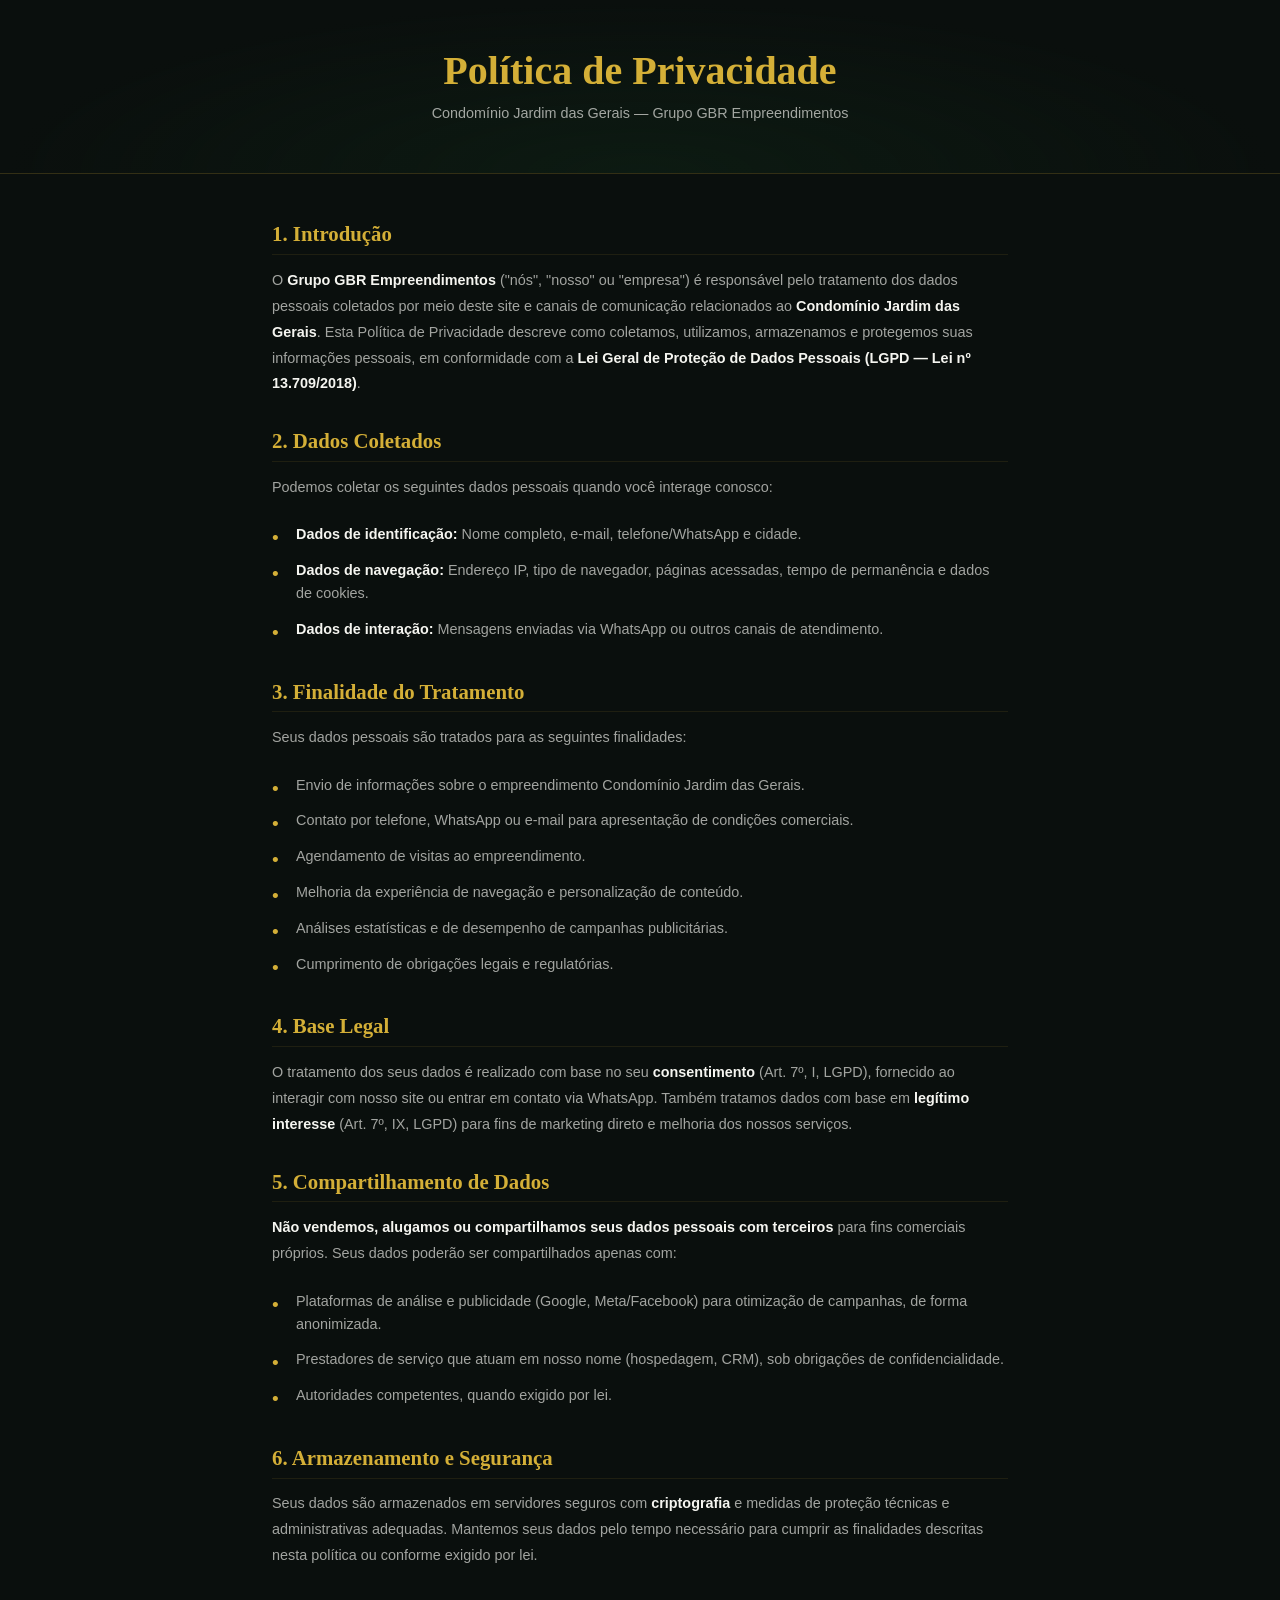
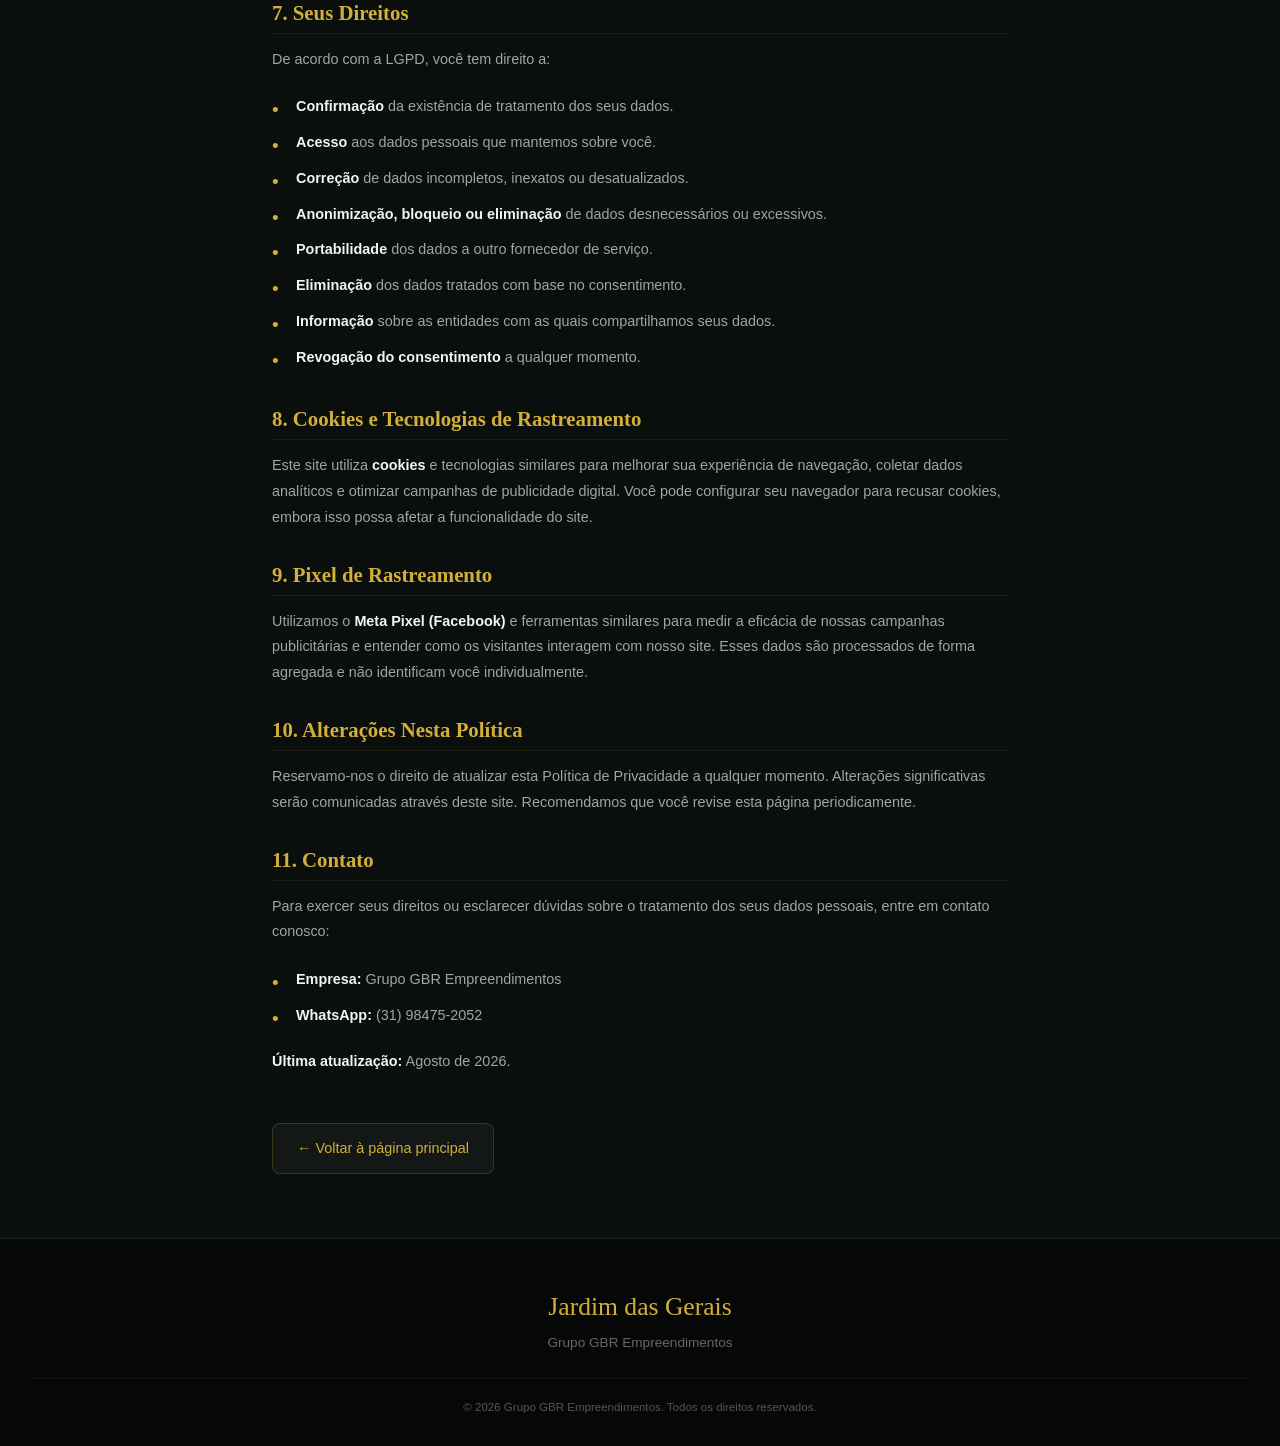
<file: politica.html>
<!DOCTYPE html>
<html lang="pt-BR">
<head>
    <meta charset="UTF-8">
    <meta name="viewport" content="width=device-width, initial-scale=1.0, maximum-scale=5.0">
    <title>Política de Privacidade | Condomínio Jardim das Gerais</title>
    <meta name="description" content="Política de Privacidade do Condomínio Jardim das Gerais — Grupo GBR Empreendimentos. Saiba como seus dados são coletados, utilizados e protegidos.">
    <meta name="robots" content="noindex, nofollow">
    
    <!-- CSS -->
    <link rel="stylesheet" href="style.css">
</head>
<body class="policy-page">

    <!-- ========== HEADER ========== -->
    <header class="policy-header">
        <h1>Política de Privacidade</h1>
        <p>Condomínio Jardim das Gerais — Grupo GBR Empreendimentos</p>
    </header>

    <!-- ========== CONTENT ========== -->
    <main class="policy-content">

        <h2>1. Introdução</h2>
        <p>
            O <strong>Grupo GBR Empreendimentos</strong> ("nós", "nosso" ou "empresa") é responsável pelo tratamento dos dados pessoais 
            coletados por meio deste site e canais de comunicação relacionados ao <strong>Condomínio Jardim das Gerais</strong>. 
            Esta Política de Privacidade descreve como coletamos, utilizamos, armazenamos e protegemos suas informações pessoais, 
            em conformidade com a <strong>Lei Geral de Proteção de Dados Pessoais (LGPD — Lei nº 13.709/2018)</strong>.
        </p>

        <h2>2. Dados Coletados</h2>
        <p>Podemos coletar os seguintes dados pessoais quando você interage conosco:</p>
        <ul>
            <li><strong>Dados de identificação:</strong> Nome completo, e-mail, telefone/WhatsApp e cidade.</li>
            <li><strong>Dados de navegação:</strong> Endereço IP, tipo de navegador, páginas acessadas, tempo de permanência e dados de cookies.</li>
            <li><strong>Dados de interação:</strong> Mensagens enviadas via WhatsApp ou outros canais de atendimento.</li>
        </ul>

        <h2>3. Finalidade do Tratamento</h2>
        <p>Seus dados pessoais são tratados para as seguintes finalidades:</p>
        <ul>
            <li>Envio de informações sobre o empreendimento Condomínio Jardim das Gerais.</li>
            <li>Contato por telefone, WhatsApp ou e-mail para apresentação de condições comerciais.</li>
            <li>Agendamento de visitas ao empreendimento.</li>
            <li>Melhoria da experiência de navegação e personalização de conteúdo.</li>
            <li>Análises estatísticas e de desempenho de campanhas publicitárias.</li>
            <li>Cumprimento de obrigações legais e regulatórias.</li>
        </ul>

        <h2>4. Base Legal</h2>
        <p>
            O tratamento dos seus dados é realizado com base no seu <strong>consentimento</strong> (Art. 7º, I, LGPD), 
            fornecido ao interagir com nosso site ou entrar em contato via WhatsApp. Também tratamos dados com base em 
            <strong>legítimo interesse</strong> (Art. 7º, IX, LGPD) para fins de marketing direto e melhoria dos nossos serviços.
        </p>

        <h2>5. Compartilhamento de Dados</h2>
        <p>
            <strong>Não vendemos, alugamos ou compartilhamos seus dados pessoais com terceiros</strong> para fins comerciais próprios. 
            Seus dados poderão ser compartilhados apenas com:
        </p>
        <ul>
            <li>Plataformas de análise e publicidade (Google, Meta/Facebook) para otimização de campanhas, de forma anonimizada.</li>
            <li>Prestadores de serviço que atuam em nosso nome (hospedagem, CRM), sob obrigações de confidencialidade.</li>
            <li>Autoridades competentes, quando exigido por lei.</li>
        </ul>

        <h2>6. Armazenamento e Segurança</h2>
        <p>
            Seus dados são armazenados em servidores seguros com <strong>criptografia</strong> e medidas de proteção técnicas e 
            administrativas adequadas. Mantemos seus dados pelo tempo necessário para cumprir as finalidades descritas nesta política 
            ou conforme exigido por lei.
        </p>

        <h2>7. Seus Direitos</h2>
        <p>De acordo com a LGPD, você tem direito a:</p>
        <ul>
            <li><strong>Confirmação</strong> da existência de tratamento dos seus dados.</li>
            <li><strong>Acesso</strong> aos dados pessoais que mantemos sobre você.</li>
            <li><strong>Correção</strong> de dados incompletos, inexatos ou desatualizados.</li>
            <li><strong>Anonimização, bloqueio ou eliminação</strong> de dados desnecessários ou excessivos.</li>
            <li><strong>Portabilidade</strong> dos dados a outro fornecedor de serviço.</li>
            <li><strong>Eliminação</strong> dos dados tratados com base no consentimento.</li>
            <li><strong>Informação</strong> sobre as entidades com as quais compartilhamos seus dados.</li>
            <li><strong>Revogação do consentimento</strong> a qualquer momento.</li>
        </ul>

        <h2>8. Cookies e Tecnologias de Rastreamento</h2>
        <p>
            Este site utiliza <strong>cookies</strong> e tecnologias similares para melhorar sua experiência de navegação, 
            coletar dados analíticos e otimizar campanhas de publicidade digital. Você pode configurar seu navegador para 
            recusar cookies, embora isso possa afetar a funcionalidade do site.
        </p>

        <h2>9. Pixel de Rastreamento</h2>
        <p>
            Utilizamos o <strong>Meta Pixel (Facebook)</strong> e ferramentas similares para medir a eficácia de nossas campanhas 
            publicitárias e entender como os visitantes interagem com nosso site. Esses dados são processados de forma agregada 
            e não identificam você individualmente.
        </p>

        <h2>10. Alterações Nesta Política</h2>
        <p>
            Reservamo-nos o direito de atualizar esta Política de Privacidade a qualquer momento. Alterações significativas 
            serão comunicadas através deste site. Recomendamos que você revise esta página periodicamente.
        </p>

        <h2>11. Contato</h2>
        <p>
            Para exercer seus direitos ou esclarecer dúvidas sobre o tratamento dos seus dados pessoais, entre em contato conosco:
        </p>
        <ul>
            <li><strong>Empresa:</strong> Grupo GBR Empreendimentos</li>
            <li><strong>WhatsApp:</strong> (31) 98475-2052</li>
        </ul>
        <p>
            <strong>Última atualização:</strong> Agosto de 2026.
        </p>

        <a href="index.html" class="policy-back">
            ← Voltar à página principal
        </a>
    </main>

    <!-- ========== FOOTER ========== -->
    <footer class="footer">
        <div class="footer-logo">Jardim das Gerais</div>
        <div class="footer-tagline">Grupo GBR Empreendimentos</div>
        <div class="footer-bottom">
            <p>&copy; 2026 Grupo GBR Empreendimentos. Todos os direitos reservados.</p>
        </div>
    </footer>

</body>
</html>
</file>
<file: style.css>
/* ========================================
   VARIÁVEIS GERAIS — Identidade Jardim das Gerais
   ======================================== */
:root {
  --bg-color: #0a0f0d;
  --bg-secondary: #0d1410;
  --text-color: #f5f5f0;
  --text-muted: rgba(245, 245, 240, 0.65);
  --primary-color: #1a5c2e;
  --primary-light: #246b38;
  --accent-color: #d4af37;
  --accent-hover: #e6c44a;
  --accent-light: #f3e5ab;
  --glass-bg: rgba(255, 255, 255, 0.04);
  --glass-bg-strong: rgba(255, 255, 255, 0.07);
  --glass-border: rgba(212, 175, 55, 0.2);
  --glass-border-strong: rgba(212, 175, 55, 0.35);
  --whatsapp-green: #25D366;
  --whatsapp-dark: #128C7E;
  --font-heading: 'Playfair Display', serif;
  --font-body: 'Inter', sans-serif;
  --transition: all 0.3s ease;
  --transition-slow: all 0.6s cubic-bezier(0.25, 0.46, 0.45, 0.94);
}

/* ========================================
   RESET E FONTES
   ======================================== */
@import url('https://fonts.googleapis.com/css2?family=Inter:wght@300;400;500;600;700&family=Playfair+Display:wght@400;600;700;800;900&display=swap');

*, *::before, *::after { margin: 0; padding: 0; box-sizing: border-box; }
html { scroll-behavior: smooth; }

body {
  font-family: var(--font-body);
  background-color: var(--bg-color);
  color: var(--text-color);
  line-height: 1.6;
  overflow-x: hidden;
}

::-webkit-scrollbar { width: 6px; }
::-webkit-scrollbar-track { background: var(--bg-color); }
::-webkit-scrollbar-thumb { background: var(--accent-color); border-radius: 10px; }

img { max-width: 100%; display: block; }
a { text-decoration: none; color: inherit; }

/* ========================================
   TIPOGRAFIA
   ======================================== */
h1, h2, h3, h4 {
  font-family: var(--font-heading);
  font-weight: 700;
  line-height: 1.15;
}

.section-title {
  font-size: clamp(1.6rem, 4.5vw, 2.6rem);
  text-align: center;
  color: var(--accent-color);
  margin-bottom: 1rem;
}

.section-subtitle {
  text-align: center;
  color: var(--text-muted);
  font-size: clamp(0.95rem, 2vw, 1.15rem);
  max-width: 640px;
  margin: 0 auto 3rem;
  font-weight: 300;
  line-height: 1.7;
}

/* ========================================
   BOTÕES
   ======================================== */
.btn {
  display: inline-flex;
  align-items: center;
  justify-content: center;
  gap: 0.6rem;
  padding: 1rem 2.2rem;
  font-size: 1rem;
  font-weight: 600;
  font-family: var(--font-body);
  text-transform: uppercase;
  letter-spacing: 1.5px;
  border: none;
  border-radius: 8px;
  cursor: pointer;
  text-decoration: none;
  transition: var(--transition);
  text-align: center;
  position: relative;
  overflow: hidden;
}

.btn-whatsapp {
  color: #fff;
  background: linear-gradient(135deg, var(--whatsapp-green), var(--whatsapp-dark));
  box-shadow: 0 8px 30px rgba(37, 211, 102, 0.25);
  font-size: 1.05rem;
  padding: 1.1rem 2.5rem;
}

.btn-whatsapp:hover {
  transform: translateY(-3px) scale(1.02);
  box-shadow: 0 14px 40px rgba(37, 211, 102, 0.4);
}

.btn-whatsapp::before {
  content: '';
  position: absolute;
  top: 0;
  left: -100%;
  width: 100%;
  height: 100%;
  background: linear-gradient(90deg, transparent, rgba(255,255,255,0.15), transparent);
  transition: left 0.5s ease;
}

.btn-whatsapp:hover::before {
  left: 100%;
}

.btn-whatsapp .btn-icon {
  width: 22px;
  height: 22px;
  flex-shrink: 0;
}

.btn-gold {
  color: #000;
  background: linear-gradient(135deg, var(--accent-color), var(--accent-light));
  box-shadow: 0 8px 30px rgba(212, 175, 55, 0.25);
}

.btn-gold:hover {
  transform: translateY(-3px);
  box-shadow: 0 14px 40px rgba(212, 175, 55, 0.4);
}

.btn-outline {
  color: var(--accent-color);
  background: transparent;
  border: 2px solid var(--accent-color);
}

.btn-outline:hover {
  background: rgba(212, 175, 55, 0.1);
  transform: translateY(-2px);
}

/* Pulse animation for CTA */
@keyframes pulse-glow {
  0%, 100% { box-shadow: 0 8px 30px rgba(37, 211, 102, 0.25); }
  50% { box-shadow: 0 8px 50px rgba(37, 211, 102, 0.5), 0 0 20px rgba(37, 211, 102, 0.2); }
}

.btn-pulse {
  animation: pulse-glow 2.5s ease-in-out infinite;
}

/* ========================================
   HERO SECTION — Convite Impactante
   ======================================== */
.hero {
  position: relative;
  min-height: 100vh;
  min-height: 100svh;
  display: flex;
  flex-direction: column;
  align-items: center;
  justify-content: center;
  text-align: center;
  padding: 4rem 2rem 7rem;
  background: var(--bg-color);
  overflow: hidden;
}

.hero-bg-glow {
  position: absolute;
  width: 600px;
  height: 600px;
  border-radius: 50%;
  filter: blur(120px);
  opacity: 0.15;
  pointer-events: none;
  z-index: 0;
}

.hero-bg-glow--green {
  top: -200px;
  left: 50%;
  transform: translateX(-50%);
  background: var(--primary-color);
}

.hero-bg-glow--gold {
  bottom: -300px;
  right: -200px;
  width: 400px;
  height: 400px;
  background: var(--accent-color);
  opacity: 0.08;
}

.hero-content {
  position: relative;
  z-index: 2;
  max-width: 800px;
  width: 100%;
  display: flex;
  flex-direction: column;
  align-items: center;
}

.hero-eyebrow {
  display: inline-flex;
  align-items: center;
  gap: 0.5rem;
  padding: 0.5rem 1.4rem;
  background: var(--glass-bg);
  border: 1px solid var(--glass-border);
  border-radius: 100px;
  font-size: 0.8rem;
  font-weight: 500;
  text-transform: uppercase;
  letter-spacing: 2px;
  color: var(--accent-color);
  margin-bottom: 2rem;
  backdrop-filter: blur(10px);
  animation: fadeInDown 0.8s ease 0.2s both;
}

.hero-eyebrow .dot {
  width: 8px;
  height: 8px;
  border-radius: 50%;
  background: var(--whatsapp-green);
  animation: blink 1.5s ease-in-out infinite;
}

@keyframes blink {
  0%, 100% { opacity: 1; }
  50% { opacity: 0.3; }
}

.hero-pretitle {
  font-family: var(--font-body);
  font-size: clamp(1rem, 2.5vw, 1.3rem);
  font-weight: 300;
  color: var(--text-muted);
  margin-bottom: 1rem;
  letter-spacing: 3px;
  text-transform: uppercase;
  animation: fadeInDown 0.8s ease 0.4s both;
}

.hero-title {
  font-size: clamp(2.8rem, 8vw, 6rem);
  font-weight: 900;
  color: #fff;
  margin-bottom: 0.5rem;
  line-height: 1.05;
}

.hero-word {
  display: inline-block;
  will-change: transform, opacity;
  margin: 0 0.12em;
  opacity: 0;
  transform: translateY(40px);
  animation: heroWordIn 0.7s cubic-bezier(0.25, 0.46, 0.45, 0.94) forwards;
}

.hero-word:nth-child(1) { animation-delay: 0.5s; }
.hero-word:nth-child(2) { animation-delay: 0.6s; }
.hero-word:nth-child(3) { animation-delay: 0.7s; }
.hero-word:nth-child(4) { animation-delay: 0.9s; }
.hero-word:nth-child(5) { animation-delay: 1.0s; }
.hero-word:nth-child(6) { animation-delay: 1.1s; }
.hero-word:nth-child(7) { animation-delay: 1.2s; }

@keyframes heroWordIn {
  to { opacity: 1; transform: translateY(0); }
}

.hero-word.highlight {
  background: linear-gradient(135deg, var(--accent-color), var(--accent-light), var(--accent-color));
  background-size: 200% 200%;
  -webkit-background-clip: text;
  -webkit-text-fill-color: transparent;
  background-clip: text;
  animation: heroWordIn 0.7s cubic-bezier(0.25, 0.46, 0.45, 0.94) forwards, goldShimmer 4s ease infinite 2s;
}

@keyframes goldShimmer {
  0%, 100% { background-position: 0% 50%; }
  50% { background-position: 100% 50%; }
}

.hero-invite {
  margin-top: 1.5rem;
  padding: 1.2rem 2rem;
  background: var(--glass-bg-strong);
  border: 1px solid var(--glass-border);
  border-radius: 16px;
  backdrop-filter: blur(15px);
  animation: fadeInUp 0.8s ease 1.5s both;
  max-width: 600px;
  width: 100%;
}

.hero-invite p {
  font-size: clamp(0.95rem, 2.5vw, 1.2rem);
  font-weight: 400;
  color: var(--text-color);
  line-height: 1.6;
  text-align: center;
}

.hero-invite strong {
  color: var(--accent-color);
  font-weight: 600;
}

.hero-cta-area {
  margin-top: 2rem;
  display: flex;
  flex-direction: column;
  align-items: center;
  gap: 0.8rem;
  animation: fadeInUp 0.8s ease 1.8s both;
  width: 100%;
  max-width: 500px;
}

.hero-cta-hint {
  font-size: 0.78rem;
  color: var(--text-muted);
  display: flex;
  align-items: center;
  justify-content: center;
  gap: 0.4rem;
}

.hero-cta-hint .lock-icon {
  width: 14px;
  height: 14px;
  opacity: 0.6;
}

/* Scroll indicator */
.scroll-indicator {
  position: absolute;
  bottom: 20px;
  left: 0;
  right: 0;
  z-index: 3;
  display: flex;
  flex-direction: column;
  align-items: center;
  gap: 6px;
  animation: fadeInUp 0.8s ease 2.2s both;
  pointer-events: none;
}

.scroll-text {
  font-size: 0.65rem;
  color: var(--accent-color);
  text-transform: uppercase;
  letter-spacing: 2px;
  opacity: 0.6;
}

.scroll-mouse {
  width: 22px;
  height: 34px;
  border: 2px solid rgba(212, 175, 55, 0.3);
  border-radius: 11px;
  display: flex;
  justify-content: center;
  padding-top: 5px;
}

.scroll-dot {
  width: 3px;
  height: 7px;
  background: var(--accent-color);
  border-radius: 3px;
  animation: scrollDotMove 2s ease-in-out infinite;
}

@keyframes scrollDotMove {
  0%, 100% { opacity: 0.3; transform: translateY(0); }
  50% { opacity: 1; transform: translateY(10px); }
}

@keyframes fadeInDown {
  from { opacity: 0; transform: translateY(-20px); }
  to { opacity: 1; transform: translateY(0); }
}

@keyframes fadeInUp {
  from { opacity: 0; transform: translateY(20px); }
  to { opacity: 1; transform: translateY(0); }
}

/* ========================================
   URGENCY BAR — Escassez Elegante
   ======================================== */
.urgency-bar {
  background: linear-gradient(135deg, rgba(26, 92, 46, 0.3), rgba(10, 15, 13, 0.95));
  border-top: 1px solid var(--glass-border);
  border-bottom: 1px solid var(--glass-border);
  padding: 1.2rem 2rem;
  text-align: center;
  position: relative;
  overflow: hidden;
}

.urgency-bar::before {
  content: '';
  position: absolute;
  top: 0;
  left: -100%;
  width: 200%;
  height: 100%;
  background: linear-gradient(90deg, transparent, rgba(212, 175, 55, 0.05), transparent);
  animation: sweepLight 4s linear infinite;
}

@keyframes sweepLight {
  0% { left: -100%; }
  100% { left: 100%; }
}

.urgency-content {
  position: relative;
  z-index: 1;
  display: flex;
  align-items: center;
  justify-content: center;
  gap: 2rem;
  flex-wrap: wrap;
}

.urgency-counter {
  display: flex;
  align-items: center;
  gap: 0.8rem;
}

.urgency-number {
  font-family: var(--font-heading);
  font-size: 2.2rem;
  font-weight: 900;
  color: var(--accent-color);
  line-height: 1;
}

.urgency-label {
  font-size: 0.8rem;
  color: var(--text-muted);
  text-transform: uppercase;
  letter-spacing: 1px;
  line-height: 1.3;
}

.urgency-divider {
  width: 1px;
  height: 40px;
  background: var(--glass-border);
}

.urgency-text {
  font-size: 0.9rem;
  color: var(--text-color);
  font-weight: 400;
}

.urgency-text strong {
  color: var(--accent-color);
  font-weight: 600;
}

/* ========================================
   VIDEO SECTION
   ======================================== */
.video-section {
  padding: 5rem 2rem;
  background: radial-gradient(ellipse at 50% 0%, rgba(26, 92, 46, 0.12) 0%, var(--bg-color) 60%);
}

.video-container {
  max-width: 900px;
  margin: 0 auto;
  border-radius: 16px;
  overflow: hidden;
  box-shadow: 0 30px 80px rgba(0, 0, 0, 0.6);
  border: 1px solid var(--glass-border);
  background: #000;
  position: relative;
}

.video-wrapper {
  position: relative;
  padding-bottom: 56.25%; /* 16:9 */
  height: 0;
  overflow: hidden;
}

.video-wrapper video {
  position: absolute;
  top: 0;
  left: 0;
  width: 100%;
  height: 100%;
  object-fit: cover;
}

.video-cta-area {
  text-align: center;
  margin-top: 2.5rem;
}

.video-cta-text {
  font-size: 1.1rem;
  color: var(--text-muted);
  margin-bottom: 1.2rem;
  font-weight: 300;
}

.video-cta-text strong {
  color: var(--accent-color);
}

/* ========================================
   BENEFITS / FEATURES CARDS
   ======================================== */
.benefits-section {
  padding: 5rem 2rem;
  background: var(--bg-secondary);
}

.benefits-grid {
  display: grid;
  grid-template-columns: repeat(auto-fit, minmax(280px, 1fr));
  gap: 1.5rem;
  max-width: 1000px;
  margin: 0 auto;
}

.benefit-card {
  background: var(--glass-bg);
  border: 1px solid var(--glass-border);
  border-radius: 16px;
  padding: 2rem 1.8rem;
  backdrop-filter: blur(15px);
  transition: var(--transition-slow);
  position: relative;
  overflow: hidden;
}

.benefit-card::before {
  content: '';
  position: absolute;
  top: 0;
  left: 0;
  right: 0;
  height: 3px;
  background: linear-gradient(90deg, var(--accent-color), var(--primary-color), var(--accent-color));
  opacity: 0;
  transition: var(--transition);
}

.benefit-card:hover {
  transform: translateY(-6px);
  border-color: var(--glass-border-strong);
  box-shadow: 0 20px 50px rgba(0, 0, 0, 0.4);
}

.benefit-card:hover::before {
  opacity: 1;
}

.benefit-icon {
  width: 44px;
  height: 44px;
  margin-bottom: 1.2rem;
  display: flex;
  align-items: center;
  justify-content: center;
  background: rgba(212, 175, 55, 0.08);
  border: 1px solid rgba(212, 175, 55, 0.15);
  border-radius: 12px;
  padding: 10px;
  color: var(--accent-color);
}

.benefit-icon svg {
  width: 24px;
  height: 24px;
  flex-shrink: 0;
}

.benefit-card h3 {
  font-size: 1.15rem;
  color: var(--accent-color);
  margin-bottom: 0.6rem;
  font-family: var(--font-heading);
}

.benefit-card p {
  font-size: 0.92rem;
  color: var(--text-muted);
  line-height: 1.6;
  font-weight: 300;
}

/* ========================================
   GALLERY — Carrossel
   ======================================== */
.gallery-section {
  padding: 5rem 0;
  overflow: hidden;
  background-color: var(--bg-color);
}

.gallery-wrapper {
  position: relative;
  max-width: 100%;
}

.gallery-arrow {
  display: none;
  position: absolute;
  top: 50%;
  transform: translateY(-50%);
  z-index: 10;
  width: 48px;
  height: 48px;
  border-radius: 50%;
  background: rgba(212, 175, 55, 0.15);
  border: 1px solid var(--glass-border);
  backdrop-filter: blur(10px);
  color: var(--accent-color);
  font-size: 1.4rem;
  cursor: pointer;
  transition: var(--transition);
  align-items: center;
  justify-content: center;
}

.gallery-arrow:hover {
  background: rgba(212, 175, 55, 0.3);
  transform: translateY(-50%) scale(1.1);
}

.gallery-arrow--left { left: 20px; }
.gallery-arrow--right { right: 20px; }

@media (min-width: 769px) {
  .gallery-arrow { display: flex; }
}

.gallery-track {
  display: flex;
  gap: 16px;
  overflow-x: auto;
  scroll-snap-type: x mandatory;
  scroll-behavior: smooth;
  -webkit-overflow-scrolling: touch;
  padding: 2rem 0;
  padding-left: calc(50vw - 150px);
  padding-right: calc(50vw - 150px);
  scrollbar-width: none;
  -ms-overflow-style: none;
}

.gallery-track::-webkit-scrollbar { display: none; }

.gallery-item {
  flex-shrink: 0;
  width: 280px;
  height: 380px;
  border-radius: 16px;
  overflow: hidden;
  scroll-snap-align: center;
  transition: transform 0.5s cubic-bezier(0.25, 0.46, 0.45, 0.94),
              box-shadow 0.5s ease,
              opacity 0.5s ease,
              border-color 0.5s ease;
  position: relative;
  opacity: 0.45;
  transform: scale(0.85);
  border: 2px solid transparent;
}

.gallery-item.is-center {
  opacity: 1;
  transform: scale(1.05);
  box-shadow: 0 25px 60px rgba(212, 175, 55, 0.25);
  border-color: var(--accent-color);
}

.gallery-item img {
  width: 100%;
  height: 100%;
  object-fit: cover;
}

.gallery-dots {
  display: flex;
  justify-content: center;
  gap: 6px;
  margin-top: 1.5rem;
  flex-wrap: wrap;
  padding: 0 1rem;
}

.gallery-dot {
  width: 8px;
  height: 8px;
  border-radius: 50%;
  background: rgba(255, 255, 255, 0.15);
  border: none;
  cursor: pointer;
  transition: var(--transition);
  padding: 0;
}

.gallery-dot.active {
  background: var(--accent-color);
  transform: scale(1.4);
  box-shadow: 0 0 8px rgba(212, 175, 55, 0.5);
}

/* ========================================
   EXCLUSIVE SECTION — CTA Intermediário
   ======================================== */
.exclusive-section {
  padding: 5rem 2rem;
  background: radial-gradient(ellipse at center, #101c14 0%, var(--bg-color) 100%);
  text-align: center;
}

.exclusive-box {
  max-width: 700px;
  margin: 0 auto;
  background: var(--glass-bg);
  border: 1px solid var(--glass-border-strong);
  border-radius: 24px;
  padding: 3.5rem 2.5rem;
  backdrop-filter: blur(20px);
  box-shadow: 0 30px 80px rgba(0, 0, 0, 0.5);
  position: relative;
  overflow: hidden;
}

.exclusive-box::before {
  content: '';
  position: absolute;
  top: -50%;
  left: -50%;
  width: 200%;
  height: 200%;
  background: radial-gradient(circle, rgba(212, 175, 55, 0.03) 0%, transparent 60%);
  animation: rotateGlow 12s linear infinite;
}

@keyframes rotateGlow {
  from { transform: rotate(0deg); }
  to { transform: rotate(360deg); }
}

.exclusive-icon {
  margin-bottom: 1.2rem;
  position: relative;
  z-index: 1;
  color: var(--accent-color);
  display: flex;
  justify-content: center;
}

.exclusive-icon svg {
  width: 48px;
  height: 48px;
}

.exclusive-box h2 {
  font-size: clamp(1.5rem, 4vw, 2rem);
  color: var(--accent-color);
  margin-bottom: 1rem;
  position: relative;
  z-index: 1;
}

.exclusive-box p {
  color: var(--text-muted);
  font-size: 1.05rem;
  line-height: 1.7;
  margin-bottom: 2rem;
  position: relative;
  z-index: 1;
}

.exclusive-box p strong {
  color: var(--text-color);
}

.exclusive-box .btn {
  position: relative;
  z-index: 1;
}

.exclusive-list {
  list-style: none;
  padding: 0;
  margin: 0 0 2rem 0;
  text-align: left;
  position: relative;
  z-index: 1;
}

.exclusive-list li {
  padding: 0.6rem 0;
  font-size: 0.95rem;
  color: var(--text-color);
  display: flex;
  align-items: center;
  gap: 0.8rem;
  border-bottom: 1px solid rgba(255, 255, 255, 0.05);
}

.exclusive-list li:last-child {
  border-bottom: none;
}

.exclusive-list li .check {
  color: var(--whatsapp-green);
  flex-shrink: 0;
  width: 18px;
  height: 18px;
  display: flex;
  align-items: center;
  justify-content: center;
}

.exclusive-list li .check svg {
  width: 18px;
  height: 18px;
}

/* ========================================
   TESTIMONIAL / SOCIAL PROOF
   ======================================== */
.social-proof-section {
  padding: 4rem 2rem;
  background: var(--bg-color);
}

.proof-stats {
  display: flex;
  justify-content: center;
  gap: 3rem;
  flex-wrap: wrap;
  max-width: 800px;
  margin: 0 auto;
}

.proof-stat {
  text-align: center;
}

.proof-stat-number {
  font-family: var(--font-heading);
  font-size: clamp(2rem, 5vw, 3rem);
  font-weight: 900;
  color: var(--accent-color);
  display: block;
  line-height: 1;
  margin-bottom: 0.4rem;
}

.proof-stat-label {
  font-size: 0.85rem;
  color: var(--text-muted);
  text-transform: uppercase;
  letter-spacing: 1px;
}

/* ========================================
   FINAL CTA SECTION
   ======================================== */
.final-cta-section {
  padding: 5rem 2rem 4rem;
  background: linear-gradient(180deg, var(--bg-color) 0%, #0d1a12 50%, var(--bg-color) 100%);
  text-align: center;
  position: relative;
  overflow: hidden;
}

.final-cta-section::before {
  content: '';
  position: absolute;
  top: 50%;
  left: 50%;
  transform: translate(-50%, -50%);
  width: 600px;
  height: 600px;
  background: radial-gradient(circle, rgba(26, 92, 46, 0.15) 0%, transparent 70%);
  pointer-events: none;
}

.final-cta-content {
  position: relative;
  z-index: 1;
  max-width: 650px;
  margin: 0 auto;
}

.final-cta-content h2 {
  font-size: clamp(1.8rem, 5vw, 2.8rem);
  color: #fff;
  margin-bottom: 1rem;
}

.final-cta-content h2 span {
  color: var(--accent-color);
}

.final-cta-content p {
  font-size: 1.1rem;
  color: var(--text-muted);
  margin-bottom: 2rem;
  line-height: 1.7;
}

.final-cta-content p strong {
  color: var(--text-color);
}

.final-cta-urgency {
  display: inline-flex;
  align-items: center;
  gap: 0.6rem;
  padding: 0.7rem 1.5rem;
  background: rgba(212, 175, 55, 0.08);
  border: 1px solid var(--glass-border);
  border-radius: 100px;
  font-size: 0.85rem;
  color: var(--accent-color);
  margin-bottom: 2rem;
  font-weight: 500;
}

.final-cta-urgency .fire {
  font-size: 1.1rem;
}

/* ========================================
   FOOTER
   ======================================== */
.footer {
  background-color: #050806;
  padding: 3rem 2rem 1.5rem;
  border-top: 1px solid #1a241e;
  text-align: center;
}

.footer-logo {
  font-family: var(--font-heading);
  font-size: 1.6rem;
  color: var(--accent-color);
  margin-bottom: 0.3rem;
}

.footer-tagline {
  color: #666;
  font-size: 0.85rem;
  margin-bottom: 1.5rem;
}

.footer-bottom {
  border-top: 1px solid rgba(255, 255, 255, 0.05);
  padding-top: 1.2rem;
  font-size: 0.72rem;
  color: #555;
}

.footer-bottom p {
  margin-bottom: 0.3rem;
}

.footer-policy-link {
  display: inline-block;
  margin-top: 1rem;
  color: var(--accent-color);
  font-size: 0.82rem;
  text-decoration: none;
  transition: var(--transition);
  opacity: 0.7;
}

.footer-policy-link:hover {
  opacity: 1;
  text-decoration: underline;
}

/* ========================================
   FLOATING WHATSAPP BUTTON
   ======================================== */
.floating-whatsapp {
  position: fixed;
  bottom: 24px;
  right: 24px;
  z-index: 999;
  width: 60px;
  height: 60px;
  border-radius: 50%;
  background: var(--whatsapp-green);
  display: flex;
  align-items: center;
  justify-content: center;
  box-shadow: 0 6px 20px rgba(37, 211, 102, 0.4);
  transition: var(--transition);
  cursor: pointer;
  text-decoration: none;
  animation: floatBounce 3s ease-in-out infinite;
}

.floating-whatsapp:hover {
  transform: scale(1.1);
  box-shadow: 0 8px 30px rgba(37, 211, 102, 0.6);
}

.floating-whatsapp svg {
  width: 30px;
  height: 30px;
  fill: #fff;
}

@keyframes floatBounce {
  0%, 100% { transform: translateY(0); }
  50% { transform: translateY(-6px); }
}

/* ========================================
   SCROLL ANIMATIONS
   ======================================== */
.animate-on-scroll {
  opacity: 0;
  transform: translateY(30px);
  transition: opacity 0.8s ease, transform 0.8s ease;
}

.animate-on-scroll.is-visible {
  opacity: 1;
  transform: translateY(0);
}

/* Stagger children */
.stagger-children .animate-on-scroll:nth-child(1) { transition-delay: 0s; }
.stagger-children .animate-on-scroll:nth-child(2) { transition-delay: 0.15s; }
.stagger-children .animate-on-scroll:nth-child(3) { transition-delay: 0.3s; }
.stagger-children .animate-on-scroll:nth-child(4) { transition-delay: 0.45s; }
.stagger-children .animate-on-scroll:nth-child(5) { transition-delay: 0.6s; }
.stagger-children .animate-on-scroll:nth-child(6) { transition-delay: 0.75s; }

/* ========================================
   COUNTDOWN TIMER (Visual only)
   ======================================== */
.countdown-wrapper {
  display: flex;
  justify-content: center;
  gap: 1rem;
  margin-bottom: 2rem;
}

.countdown-item {
  display: flex;
  flex-direction: column;
  align-items: center;
  gap: 0.3rem;
}

.countdown-value {
  font-family: var(--font-heading);
  font-size: clamp(1.8rem, 4vw, 2.5rem);
  font-weight: 900;
  color: var(--accent-color);
  background: var(--glass-bg);
  border: 1px solid var(--glass-border);
  border-radius: 10px;
  padding: 0.5rem 0.8rem;
  min-width: 60px;
  text-align: center;
  line-height: 1;
}

.countdown-label {
  font-size: 0.65rem;
  text-transform: uppercase;
  letter-spacing: 1px;
  color: var(--text-muted);
}

/* ========================================
   RESPONSIVE ADJUSTMENTS
   ======================================== */
@media (max-width: 768px) {
  .hero {
    padding: 3rem 1.2rem 5rem;
    min-height: 100svh;
  }

  .hero-content {
    max-width: 100%;
  }

  .hero-eyebrow {
    font-size: 0.7rem;
    padding: 0.4rem 1rem;
    margin-bottom: 1.5rem;
    letter-spacing: 1.5px;
  }

  .hero-pretitle {
    font-size: 0.85rem;
    letter-spacing: 2px;
    margin-bottom: 0.8rem;
  }

  .hero-title {
    font-size: clamp(2rem, 9vw, 3.5rem);
    margin-bottom: 0.3rem;
  }

  .hero-word {
    margin: 0 0.05em;
  }

  .hero-invite {
    padding: 0.9rem 1rem;
    margin-top: 1rem;
    border-radius: 12px;
  }

  .hero-invite p {
    font-size: 0.9rem;
  }

  .hero-cta-area {
    margin-top: 1.5rem;
  }

  .scroll-indicator {
    bottom: 12px;
  }

  .scroll-text {
    font-size: 0.6rem;
  }

  .scroll-mouse {
    width: 20px;
    height: 30px;
  }

  .urgency-bar {
    padding: 1rem 1.2rem;
  }

  .urgency-content {
    flex-direction: column;
    gap: 0.8rem;
  }

  .urgency-number {
    font-size: 1.8rem;
  }

  .urgency-divider {
    width: 60px;
    height: 1px;
  }

  .urgency-text {
    font-size: 0.82rem;
  }

  .video-section {
    padding: 2.5rem 1rem;
  }

  .video-container {
    border-radius: 12px;
  }

  .video-cta-area {
    margin-top: 1.5rem;
  }

  .video-cta-text {
    font-size: 0.95rem;
  }

  .section-title {
    font-size: clamp(1.4rem, 5vw, 2rem);
    margin-bottom: 0.8rem;
  }

  .section-subtitle {
    font-size: 0.9rem;
    margin-bottom: 2rem;
    padding: 0 0.5rem;
  }

  .benefits-section {
    padding: 2.5rem 1rem;
  }

  .benefits-grid {
    grid-template-columns: 1fr;
    gap: 1rem;
  }

  .benefit-card {
    padding: 1.5rem 1.3rem;
    border-radius: 12px;
  }

  .gallery-item {
    width: 240px;
    height: 330px;
  }

  .gallery-track {
    gap: 12px;
    padding-left: calc(50vw - 120px);
    padding-right: calc(50vw - 120px);
  }

  .gallery-section {
    padding: 2.5rem 0;
  }

  .exclusive-section {
    padding: 2.5rem 1rem;
  }

  .exclusive-box {
    padding: 2rem 1.2rem;
    border-radius: 16px;
  }

  .exclusive-box h2 {
    font-size: 1.3rem;
  }

  .exclusive-box p {
    font-size: 0.92rem;
  }

  .exclusive-list li {
    font-size: 0.88rem;
    gap: 0.6rem;
  }

  .social-proof-section {
    padding: 2.5rem 1rem;
  }

  .proof-stats {
    gap: 1.5rem;
    flex-wrap: wrap;
  }

  .proof-stat-number {
    font-size: 2rem;
  }

  .final-cta-section {
    padding: 2.5rem 1.2rem;
  }

  .final-cta-content h2 {
    font-size: clamp(1.4rem, 5vw, 2rem);
  }

  .final-cta-content p {
    font-size: 0.95rem;
  }

  .final-cta-urgency {
    font-size: 0.78rem;
    padding: 0.5rem 1rem;
  }

  .countdown-wrapper {
    gap: 0.5rem;
  }

  .countdown-value {
    min-width: 48px;
    padding: 0.4rem 0.5rem;
    font-size: 1.5rem;
  }

  .countdown-label {
    font-size: 0.6rem;
  }

  .btn-whatsapp {
    width: 100%;
    padding: 0.9rem 1.2rem;
    font-size: 0.85rem;
    letter-spacing: 1px;
  }

  .floating-whatsapp {
    width: 52px;
    height: 52px;
    bottom: 16px;
    right: 16px;
  }

  .floating-whatsapp svg {
    width: 26px;
    height: 26px;
  }

  .footer {
    padding: 2rem 1.2rem 1.2rem;
  }

  .footer-logo {
    font-size: 1.4rem;
  }
}

@media (max-width: 400px) {
  .hero {
    padding: 2.5rem 1rem 4.5rem;
  }

  .hero-title {
    font-size: clamp(1.8rem, 10vw, 2.8rem);
  }

  .hero-pretitle {
    font-size: 0.75rem;
  }

  .gallery-item {
    width: 200px;
    height: 280px;
  }

  .gallery-track {
    padding-left: calc(50vw - 100px);
    padding-right: calc(50vw - 100px);
  }

  .btn-whatsapp {
    font-size: 0.78rem;
    padding: 0.85rem 1rem;
  }

  .exclusive-list li {
    font-size: 0.82rem;
  }

  .countdown-value {
    min-width: 42px;
    font-size: 1.3rem;
  }
}

/* ========================================
   KEYFRAMES EXTRAS
   ======================================== */
@keyframes fadeIn {
  from { opacity: 0; }
  to { opacity: 1; }
}

/* ========================================
   POLÍTICA DE PRIVACIDADE PAGE
   ======================================== */
.policy-page {
  min-height: 100vh;
  background: var(--bg-color);
  color: var(--text-color);
}

.policy-header {
  padding: 3rem 2rem;
  text-align: center;
  background: radial-gradient(ellipse at 50% 100%, rgba(26, 92, 46, 0.15) 0%, var(--bg-color) 70%);
  border-bottom: 1px solid var(--glass-border);
}

.policy-header h1 {
  font-size: clamp(1.8rem, 4vw, 2.5rem);
  color: var(--accent-color);
  margin-bottom: 0.5rem;
}

.policy-header p {
  color: var(--text-muted);
  font-size: 0.9rem;
}

.policy-content {
  max-width: 800px;
  margin: 0 auto;
  padding: 3rem 2rem 4rem;
}

.policy-content h2 {
  font-size: 1.3rem;
  color: var(--accent-color);
  margin: 2rem 0 0.8rem;
  padding-bottom: 0.5rem;
  border-bottom: 1px solid rgba(212, 175, 55, 0.1);
}

.policy-content h2:first-child {
  margin-top: 0;
}

.policy-content p {
  font-size: 0.9rem;
  color: var(--text-muted);
  line-height: 1.8;
  margin-bottom: 1rem;
}

.policy-content ul {
  list-style: none;
  padding: 0;
  margin-bottom: 1rem;
}

.policy-content ul li {
  font-size: 0.9rem;
  color: var(--text-muted);
  padding: 0.4rem 0;
  padding-left: 1.5rem;
  position: relative;
}

.policy-content ul li::before {
  content: '•';
  color: var(--accent-color);
  position: absolute;
  left: 0;
  font-size: 1.2rem;
}

.policy-content strong {
  color: var(--text-color);
}

.policy-back {
  display: inline-flex;
  align-items: center;
  gap: 0.5rem;
  margin-top: 2rem;
  padding: 0.8rem 1.5rem;
  background: var(--glass-bg);
  border: 1px solid var(--glass-border);
  border-radius: 8px;
  color: var(--accent-color);
  font-size: 0.9rem;
  transition: var(--transition);
}

.policy-back:hover {
  background: var(--glass-bg-strong);
  transform: translateX(-3px);
}

/* ========================================
   SOCIAL PROOF POPUP
   ======================================== */
.social-proof-popup {
  position: fixed;
  bottom: 100px;
  left: 24px;
  z-index: 998;
  opacity: 0;
  transform: translateX(-120%);
  transition: transform 0.5s cubic-bezier(0.25, 0.46, 0.45, 0.94),
              opacity 0.5s ease;
  pointer-events: none;
}

.social-proof-popup.is-visible {
  opacity: 1;
  transform: translateX(0);
  pointer-events: auto;
}

.social-proof-popup-inner {
  display: flex;
  align-items: center;
  gap: 0.8rem;
  padding: 0.9rem 1.2rem;
  background: rgba(15, 20, 17, 0.95);
  border: 1px solid var(--glass-border);
  border-radius: 14px;
  backdrop-filter: blur(20px);
  -webkit-backdrop-filter: blur(20px);
  box-shadow: 0 12px 40px rgba(0, 0, 0, 0.5);
  max-width: 340px;
  position: relative;
}

.social-proof-avatar {
  width: 40px;
  height: 40px;
  border-radius: 50%;
  background: linear-gradient(135deg, var(--primary-color), var(--primary-light));
  display: flex;
  align-items: center;
  justify-content: center;
  font-family: var(--font-heading);
  font-weight: 700;
  font-size: 1rem;
  color: #fff;
  flex-shrink: 0;
}

.social-proof-info {
  flex: 1;
  min-width: 0;
}

.social-proof-name {
  font-size: 0.85rem;
  font-weight: 600;
  color: var(--text-color);
  margin-bottom: 1px;
  white-space: nowrap;
  overflow: hidden;
  text-overflow: ellipsis;
}

.social-proof-action {
  font-size: 0.78rem;
  color: var(--whatsapp-green);
  font-weight: 500;
}

.social-proof-time {
  font-size: 0.7rem;
  color: var(--text-muted);
  margin-top: 1px;
}

.social-proof-close {
  position: absolute;
  top: -6px;
  right: -6px;
  width: 22px;
  height: 22px;
  border-radius: 50%;
  border: 1px solid rgba(255, 255, 255, 0.1);
  background: rgba(15, 20, 17, 0.95);
  color: var(--text-muted);
  font-size: 0.85rem;
  cursor: pointer;
  display: flex;
  align-items: center;
  justify-content: center;
  transition: var(--transition);
  line-height: 1;
  padding: 0;
}

.social-proof-close:hover {
  color: #fff;
  background: rgba(255, 255, 255, 0.1);
}

@media (max-width: 768px) {
  .social-proof-popup {
    bottom: 84px;
    left: 12px;
    right: 12px;
  }

  .social-proof-popup-inner {
    max-width: 100%;
  }
}
</file>
